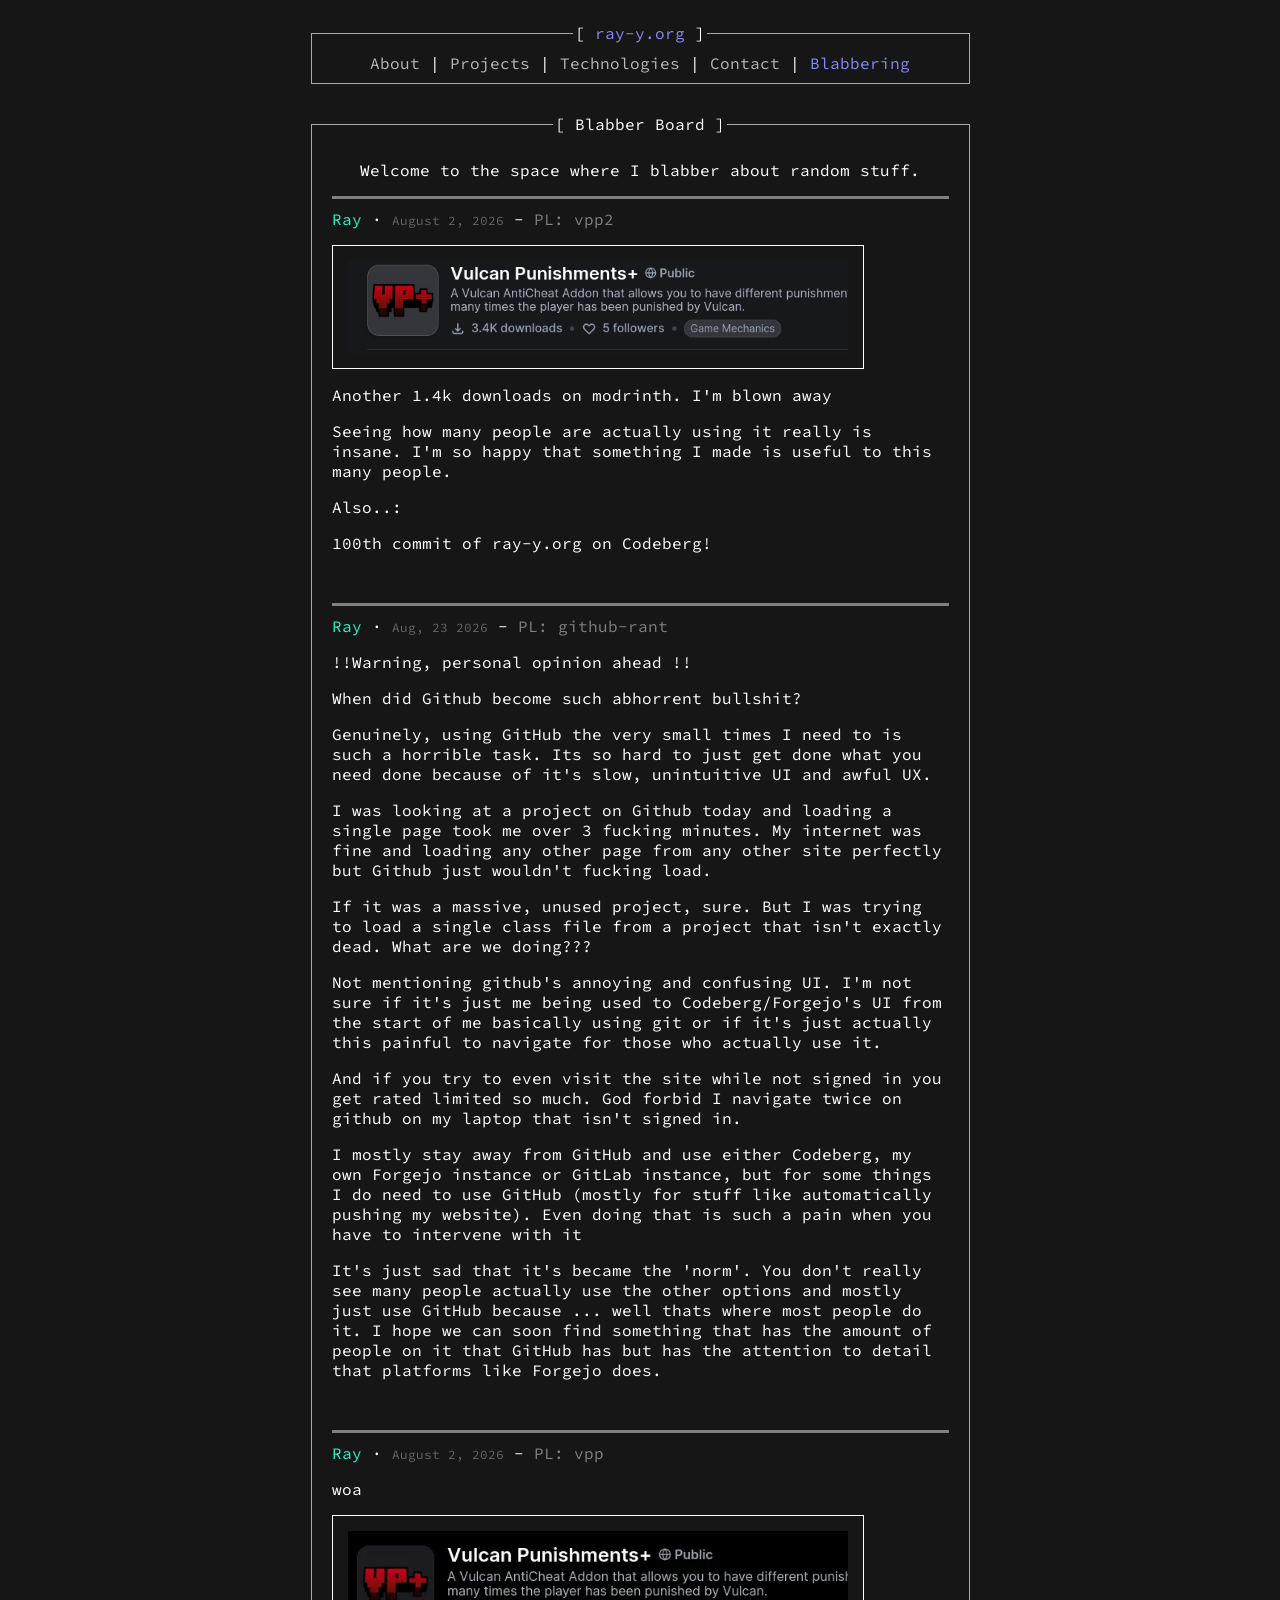
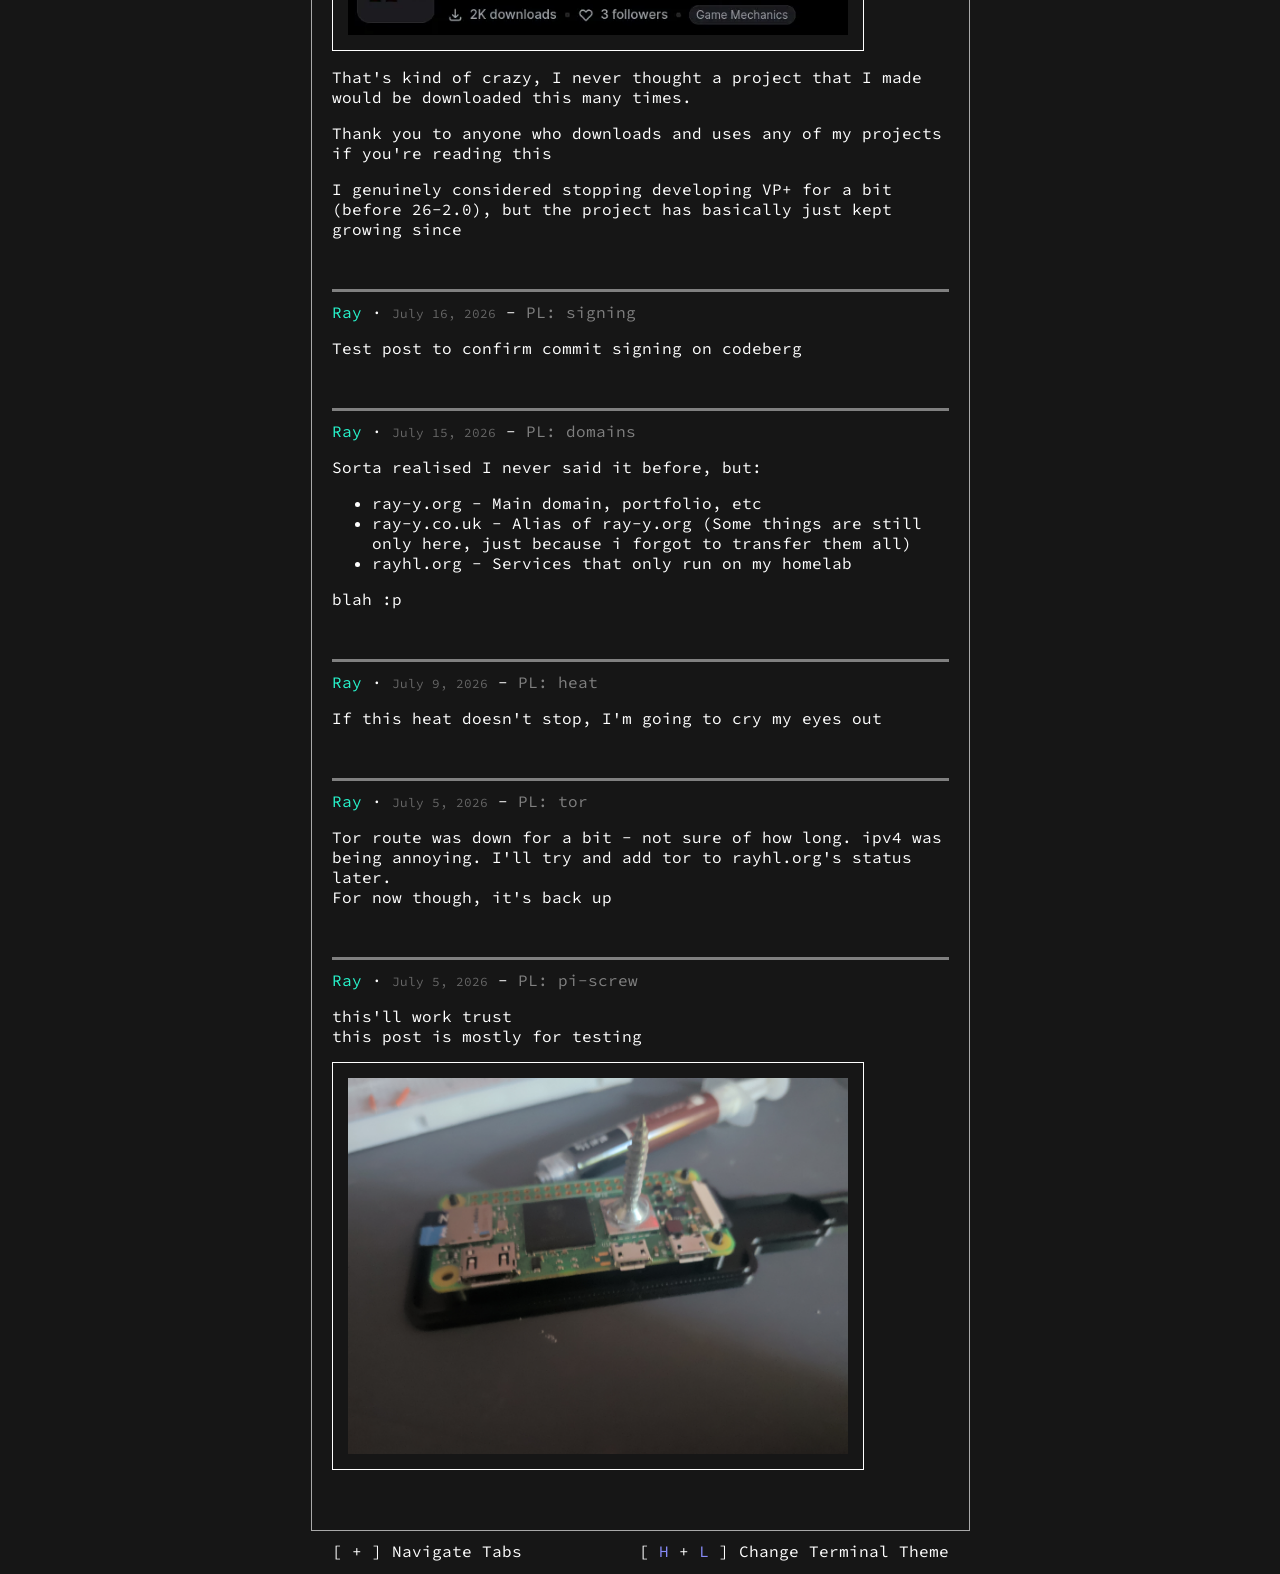
<file: blabbering/index.html>
<!DOCTYPE html>
<html lang="en">

<head>
    <meta charset="UTF-8">
    <meta name="viewport" content="width=device-width, initial-scale=1.0">
    <title>Blabbering - ray-y.org</title>
    <link rel="icon" href="../media/logo.webp">
    <link rel="stylesheet" href="../styles/index.css">
    <link rel="stylesheet" type="" href="blab.css">

    <link rel="preconnect" href="https://fonts.googleapis.com">
    <link rel="preconnect" href="https://fonts.gstatic.com" crossorigin>
    <link href="https://fonts.googleapis.com/css2?family=Source+Code+Pro:ital,wght@0,200..900;1,200..900&display=swap"
        rel="stylesheet">
</head>

<body>
    <fieldset class="nav">
        <legend class="navlegend"><span class="defaulttxt">[ <span class="secondary">ray-y.org</span> ]</span></legend>
        <a href="../">About</a> | <a href="../proj">Projects</a> | <a href="../technologies">Technologies</a>
        | <a href="../contact">Contact</a> | <a href="../blabbering" class="selected">Blabbering</a>
    </fieldset>

<div id="alertdiv" class="alertdiv" hidden>
        <fieldset class="alert">
            <legend>[ <span class="secondary">Alert</span> ]</legend>
            This feature requires you to allow us to use localStorage.
            <br>
            Would you allow us to use localstorage?<br><br>Check our privacy policy for information<br>
            <br>
            [<span class="secondary"><i class="nf nf-md-keyboard_return"></i></span>] Accept &middot; [<span
                class="secondary"><i class="nf nf-md-keyboard_esc"></i></span>] Decline
        </fieldset>
    </div>

        <div class="preloaddiv" id="preloaddiv">
        <h1>&lt;<span style="color:var(--selectioncolor);">/</span>Ray_y&gt;</h1>
        <div class="loader">
            <span></span>
            <span></span>
            <span></span>
            <span></span>
        </div>

    </div>
    
    <fieldset class="content">
      <legend>[ Blabber Board ]</legend>
      <p>Welcome to the space where I blabber about random stuff.</p>


      <article id="vpp2" class="article">
        <div class="post-meta">
          <span class="user">Ray </span>
            &middot;
          <time datetime="2026-08-02">August 2, 2026</time>
          - 
            <a href="#vpp2" class="permalink" data-tooltip="Permalink">PL: vpp2</a>
        </div>
<p></p>
        <div class="post-image-wrapper">
            <img src="upload/vpp2.png" alt="">
        </div>  
        <p>Another 1.4k downloads on modrinth. I'm blown away </p>
        <p>Seeing how many people are actually using it really is insane. I'm so happy that something I made is useful to this many people.</p>
        <p>Also..:</p>
        <p>100th commit of ray-y.org on Codeberg!</p>
      </article>


      <article id="github-rant" class="article">
        <div class="post-meta">
          <span class="user">Ray </span>
            &middot;
          <time datetime="2026-08-23">Aug, 23 2026</time>
          - 
            <a href="#github-rant" class="permalink" data-tooltip="Permalink">PL: github-rant</a>
        </div>

        <p> !!Warning, personal opinion ahead !!</p>
        <p>When did Github become such abhorrent bullshit?</p>
        <p>Genuinely, using GitHub the very small times I need to is such a horrible task. Its so hard to just get done what you
          need done because of it's slow, unintuitive UI and awful UX.</p>
        <p>I was looking at a project on Github today and loading a single page took me over 3 fucking minutes. My internet was fine and loading any other page from any other site perfectly but Github just wouldn't fucking load.</p>
        <p>If it was a massive, unused project, sure. But I was trying to load a single class file from a project that isn't exactly dead. What are we doing???</p>
        <p>Not mentioning github's annoying and confusing UI. I'm not sure if it's just me being used to Codeberg/Forgejo's UI from the start of me basically using git
          or if it's just actually this painful to navigate for those who actually use it.</p>
        <p>And if you try to even visit the site while not signed in you get rated limited so much. God forbid I navigate twice on github on my laptop that isn't signed in.</p>
        <p>I mostly stay away from GitHub and use either Codeberg, my own Forgejo instance or GitLab instance, but for some things I do need to use GitHub (mostly for stuff like automatically pushing my website).
        Even doing that is such a pain when you have to intervene with it</p>
        <p>It's just sad that it's became the 'norm'. You don't really see many people actually use the other options and mostly just use GitHub because
      ... well thats where most people do it. I hope we can soon find something that has the amount of people on it that GitHub has but has the attention to detail that platforms like Forgejo does.</p>
      </article>



      <article id="vpp" class="article">
        <div class="post-meta">
          <span class="user">Ray </span>
            &middot;
          <time datetime="2026-08-02">August 2, 2026</time>
          - 
            <a href="#vpp" class="permalink" data-tooltip="Permalink">PL: vpp</a>
        </div>

        <p>woa</p>
        <div class="post-image-wrapper">
            <img src="upload/vpp.png" alt="">
        </div>  
        <p>That's kind of crazy, I never thought a project that I made would be downloaded this many times.</p>
        <p>Thank you to anyone who downloads and uses any of my projects if you're reading this</p>
        <p>I genuinely considered stopping developing VP+ for a bit (before 26-2.0), but the project has basically just kept growing since</p>
      </article>

       <article id="signing" class="article">
        <div class="post-meta">
          <span class="user">Ray </span>
            &middot;
          <time datetime="2026-07-15">July 16, 2026</time>
          - 
            <a href="#signing" class="permalink" data-tooltip="Permalink">PL: signing</a>
        </div>

        <p>Test post to confirm commit signing on codeberg</p>
      </article>



      <article id="domains" class="article">
        <div class="post-meta">
          <span class="user">Ray </span>
            &middot;
          <time datetime="2026-07-15">July 15, 2026</time>
          - 
            <a href="#domains" class="permalink" data-tooltip="Permalink">PL: domains</a>
        </div>

        <p>Sorta realised I never said it before, but:</p>
        <ul>
          <li>ray-y.org - Main domain, portfolio, etc</li>
          <li>ray-y.co.uk - Alias of ray-y.org (Some things are still only here, just because i forgot to transfer them all)</li>
          <li>rayhl.org - Services that only run on my homelab</li>
        </ul>
        <p>blah :p</p>
      </article>

      <article id="heat" class="article">
        <div class="post-meta">
          <span class="user">Ray </span>
            &middot;
          <time datetime="2026-07-09">July 9, 2026</time>
          - 
            <a href="#heat" class="permalink" data-tooltip="Permalink">PL: heat</a>
        </div>

        <p>If this heat doesn't stop, I'm going to cry my eyes out</p>
      </article>

      <article id="tor" class="article">
        <div class="post-meta">
          <span class="user">Ray </span>
            &middot;
          <time datetime="2026-07-05">July 5, 2026</time>
          - 
            <a href="#tor" class="permalink" data-tooltip="Permalink">PL: tor</a>
        </div>

        <p>Tor route was down for a bit - not sure of how long. ipv4 was being annoying. I'll try and add tor to rayhl.org's status later. <br>For now though, it's back up</p>
      </article>


      <article id="pi-screw" class="article">
        <div class="post-meta">
          <span class="user">Ray </span>
            &middot;
          <time datetime="2026-07-05">July 5, 2026</time>
          - 
            <a href="#pi-screw" class="permalink" data-tooltip="Permalink">PL: pi-screw</a>
        </div>

        <p>this'll work trust <br>this post is mostly for testing</p>
        <div class="post-image-wrapper">
            <img src="upload/pi-screw.png" alt="">
        </div>  
      </article>








    </fieldset>


   <div class="utils">
        <div class="left">
            [ <span class="secondary"><i class="nf nf-md-arrow_left_thin"></i></span> + <span class="secondary"><i
                    class="nf nf-md-arrow_right_thin"></i></span> ] Navigate Tabs</i>
        </div>
        <div class="right">
            [ <span class="secondary">H</span> + <span class="secondary">L</span> ] Change Terminal Theme</i>
        </div>
    </div>
</body>
  <script src="../script/global.js"></script>

</html>
</file>
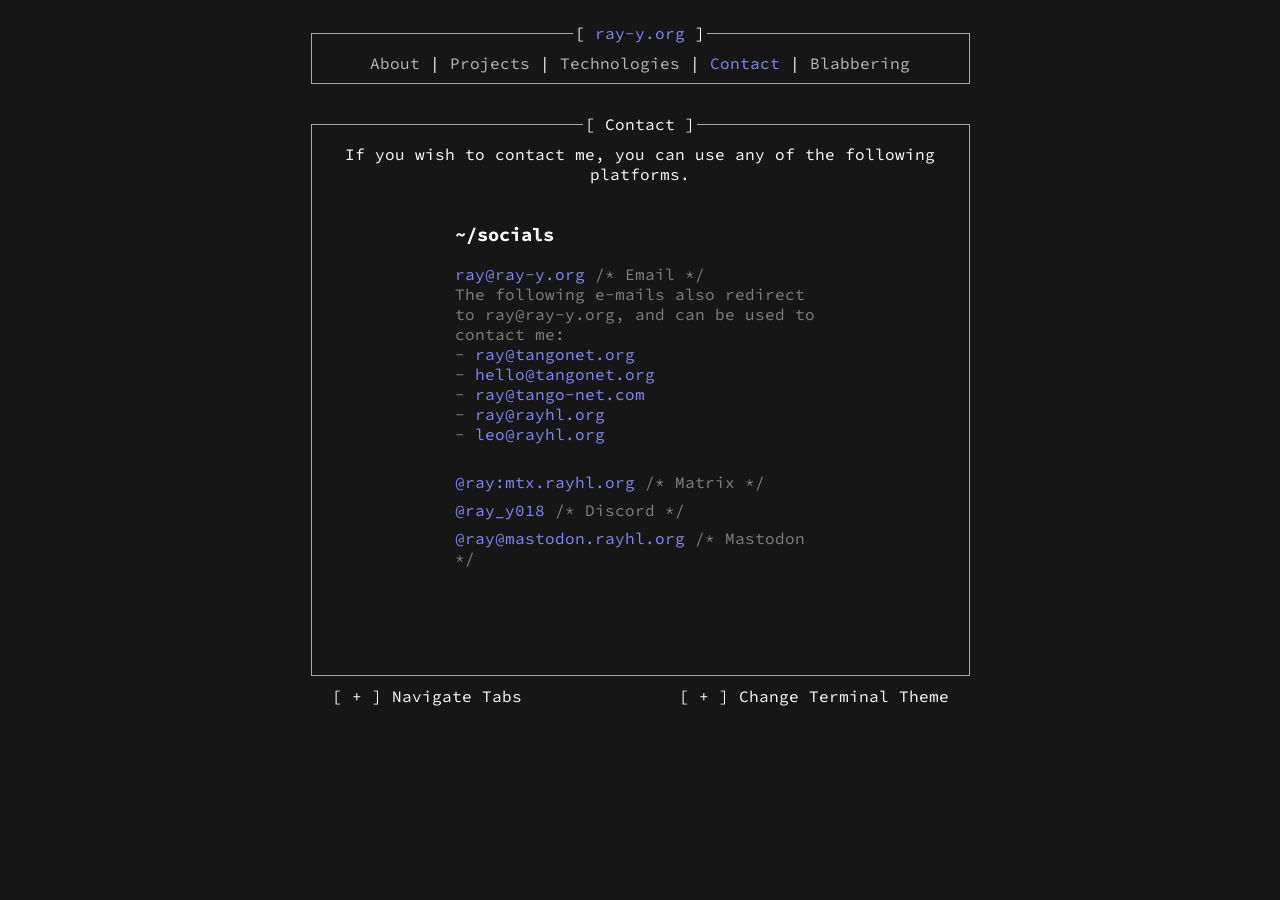
<file: contact.html>
<!DOCTYPE html>
<html lang="en">

<head>
    <meta charset="UTF-8">
    <meta name="viewport" content="width=device-width, initial-scale=1.0">
    <title>Contact - ray-y.org</title>
    <link rel="icon" href="media/logo.webp">
    <link rel="stylesheet" href="styles/index.css">

    <link rel="preconnect" href="https://fonts.googleapis.com">
    <link rel="preconnect" href="https://fonts.gstatic.com" crossorigin>
    <link href="https://fonts.googleapis.com/css2?family=Source+Code+Pro:ital,wght@0,200..900;1,200..900&display=swap"
        rel="stylesheet">
</head>

<body>
<fieldset class="nav">
        <legend class="navlegend"><span class="defaulttxt">[ <span class="secondary">ray-y.org</span> ]</span></legend>
        <a href="/">About</a> | <a href="/proj">Projects</a> | <a href="/technologies">Technologies</a>
        | <a href="/contact" class="selected">Contact</a> | <a href="blabbering">Blabbering</a>

    </fieldset>
    
<div class="preloaddiv" id="preloaddiv">
    <h1>&lt;<span style="color:var(--selectioncolor);">/</span>Ray_y&gt;</h1>
    <div class="loader">
        <span></span>
        <span></span>
        <span></span>
        <span></span>
    </div>

</div>

    <div id="alertdiv" class="alertdiv" hidden>
        <fieldset class="alert">
            <legend>[ <span class="secondary">Alert</span> ]</legend>
            This feature requires you to allow us to use localStorage.
            <br>
            Would you allow us to use localstorage?<br><br>Check our privacy policy for information<br>
            <br>
            [<span class="secondary"><i class="nf nf-md-keyboard_return"></i></span>] Accept &middot; [<span
                class="secondary"><i class="nf nf-md-keyboard_esc"></i></span>] Decline
        </fieldset>
    </div>
<fieldset class="content">
    <legend>[ Contact ]</legend>
    If you wish to contact me, you can use any of the following platforms.
    <div class="exp">
        <br>
        <h3><i class="nf nf-oct-terminal"></i> ~/socials</h3>
        
        <div class="project-item">
            <i class="nf nf-md-email secondary"></i> 
            <a href="mailto:ray@ray-y.org">ray@ray-y.org</a>
            <span class="dimmed">/* Email */</span><br>
            <span class="dimmed">The following e-mails also redirect to ray@ray-y.org, and can be used to contact me:</span><br>
            <span class="dimmed">- </span><span class="secondary">ray@tangonet.org</span><br>
            <span class="dimmed">- </span><span class="secondary">hello@tangonet.org</span><br>
            <span class="dimmed">- </span><span class="secondary">ray@tango-net.com</span><br>
            <span class="dimmed">- </span><span class="secondary">ray@rayhl.org</span><br>
            <span class="dimmed">- </span><span class="secondary">leo@rayhl.org</span><br>
        </div>
       <br> 
        <div class="project-item">
            <i class="nf nf-md-matrix secondary"></i> 
            <a href="https://matrix.to/#/@ray:mtx.rayhl.org">@ray:mtx.rayhl.org</a>
            <span class="dimmed">/* Matrix */</span>
        </div>
        <div class="project-item">
            <i class="nf nf-md-discord secondary"></i> 
            <span class="secondary">@ray_y018</span>
            <span class="dimmed">/* Discord */</span>
        </div>

        <div class="project-item">
            <i class="nf nf-md-mastodon secondary"></i> 
            <span class="secondary">@ray@mastodon.rayhl.org</span>
            <span class="dimmed">/* Mastodon */</span>
        </div>
        <br>
    </div>
</fieldset>


    <div class="utils">
        <div class="left">
            [ <span class="secondary"><i class="nf nf-md-arrow_left_thin"></i></span> + <span class="secondary"><i
                    class="nf nf-md-arrow_right_thin"></i></span> ] Navigate Tabs</i>
        </div>
        <div class="right">
            [ <span class="secondary"><i class="nf nf-md-arrow_up_thin"></i></span> + <span class="secondary"><i
                    class="nf nf-md-arrow_down_thin"></i></span> ] Change Terminal Theme</i>
        </div>
    </div>
</body>
<script src="script/global.js"></script>
</html>
</file>
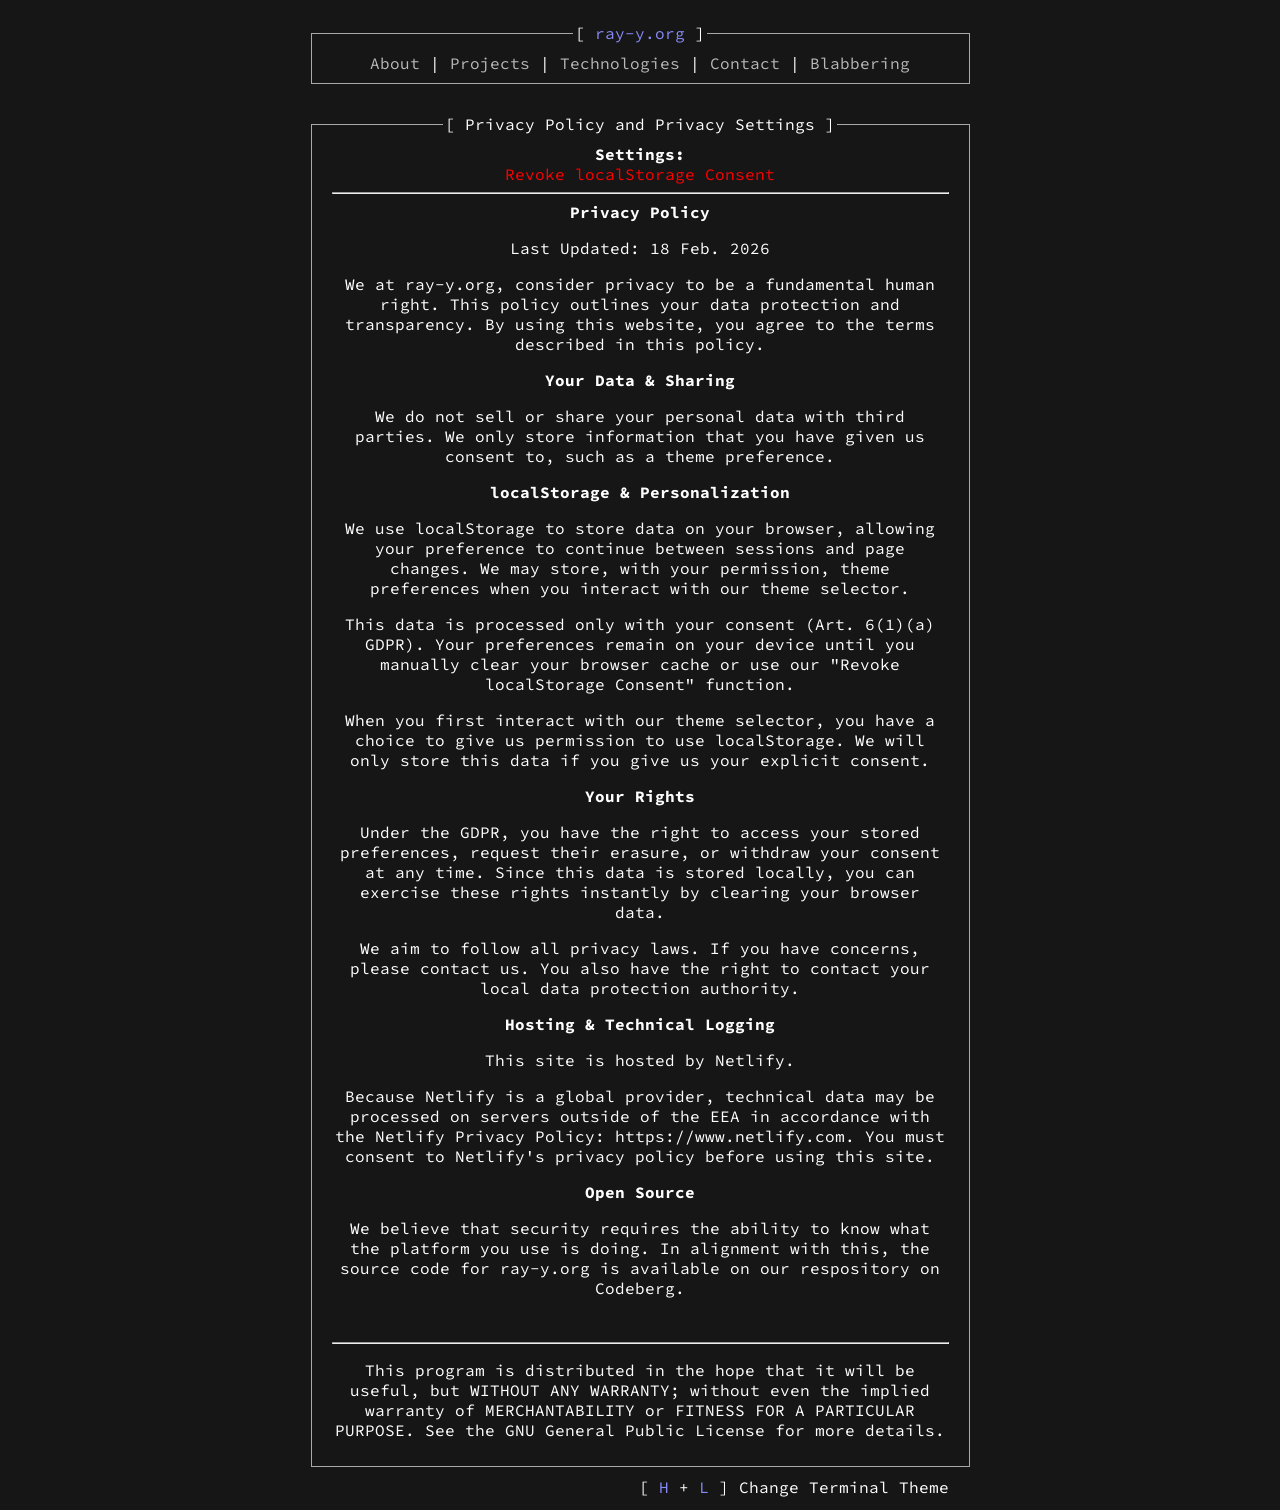
<file: privacy.html>
<!DOCTYPE html>
<html lang="en">

<head>
    <meta charset="UTF-8">
    <meta name="viewport" content="width=device-width, initial-scale=1.0">
    <title>Privacy Settings and Policy. - ray-y.org</title>
    <link rel="icon" href="media/logo.webp">
    <link rel="stylesheet" href="styles/index.css">

    <link rel="preconnect" href="https://fonts.googleapis.com">
    <link rel="preconnect" href="https://fonts.gstatic.com" crossorigin>
    <link href="https://fonts.googleapis.com/css2?family=Source+Code+Pro:ital,wght@0,200..900;1,200..900&display=swap"
        rel="stylesheet">
</head>

<body>

    <div class="preloaddiv" id="preloaddiv">
        <h1>&lt;<span style="color:var(--selectioncolor);">/</span>Ray_y&gt;</h1>
        <div class="loader">
            <span></span>
            <span></span>
            <span></span>
            <span></span>
        </div>

    </div>

    <div id="alertdiv" class="alertdiv" hidden>
        <fieldset class="alert">
            <legend>[ <span class="secondary">Alert</span> ]</legend>
            This feature requires you to allow us to use localStorage.
            <br>
            Would you allow us to use localstorage?<br><br>Check our privacy policy for information<br>
            <br>
            [<span class="secondary"><i class="nf nf-md-keyboard_return"></i></span>] Accept &middot; [<span
                class="secondary"><i class="nf nf-md-keyboard_esc"></i></span>] Decline
        </fieldset>
    </div>
    <fieldset class="nav">
        <legend class="navlegend"><span class="defaulttxt">[ <span class="secondary">ray-y.org</span> ]</span></legend>
        <a href="/">About</a> | <a href="/proj">Projects</a> | <a href="/technologies">Technologies</a>
        | <a href="/contact">Contact</a> | <a href="blabbering">Blabbering</a>
    </fieldset>

    <fieldset class="content">
        <legend>[ Privacy Policy and Privacy Settings ]</legend>
        <b>Settings:</b><br>
        <a style="color:red;text-decoration: none;cursor:pointer" onclick="revokeConsent()">Revoke localStorage
            Consent</a>
        <hr>
        <b>Privacy Policy</b>
        <p>Last Updated: 18 Feb. 2026</p>
        <p>We at ray-y.org, consider privacy to be a fundamental human right. This policy outlines your data
            protection and transparency. By using this website, you agree to the terms described in this policy.</p>

        <b>Your Data & Sharing</b>
        <p>We do not sell or share your personal data with third parties. We only store
            information that you have given us consent to, such as a theme preference.</p>

        <b>localStorage & Personalization</b>
        <p>We use localStorage to store data on your browser, allowing your preference to continue between
            sessions and page changes. We may store, with your permission, theme preferences when you interact with our theme selector. </p>
        <p>This data is processed only with your consent (Art. 6(1)(a) GDPR). Your preferences remain on your
            device until you manually clear your browser cache or use our "Revoke localStorage Consent" function.</p>
        <p>When you first interact with our theme selector, you have a choice to give us permission to use localStorage.
            We will only store this data if you give us your explicit consent. </p>

        <b>Your Rights</b>
        <p>Under the GDPR, you have the right to access your stored preferences, request their erasure, or withdraw your
            consent at any time. Since this data is stored locally, you can exercise these rights instantly by clearing
            your browser data.</p>
        <p>We aim to follow all privacy laws. If you have concerns, please contact us. You also have the right to
            contact your local data protection authority.</p>

        <b>Hosting & Technical Logging</b>
        <p>This site is hosted by Netlify.</p>
        <p>Because Netlify is a global provider, technical data may be processed on servers outside of the EEA in
            accordance with the Netlify Privacy Policy: https://www.netlify.com. You must consent to Netlify's privacy policy before using this site.</p>

        <b>Open Source</b>
        <p>We believe that security requires the ability to know what the platform you use is doing. In alignment with this,
            the source code for ray-y.org is available on our respository on Codeberg.</p>
        <br>
        <hr>
        <p>This program is distributed in the hope that it will be useful,
            but WITHOUT ANY WARRANTY; without even the implied warranty of
            MERCHANTABILITY or FITNESS FOR A PARTICULAR PURPOSE. See the
            GNU General Public License for more details.</p>



    </fieldset>
   <div class="utils">

        <div class="right">
            [ <span class="secondary">H</span> + <span class="secondary">L</span> ] Change Terminal Theme</i>
        </div>
    </div>
</body>
<script src="script/global.js"></script>

</html>
</file>
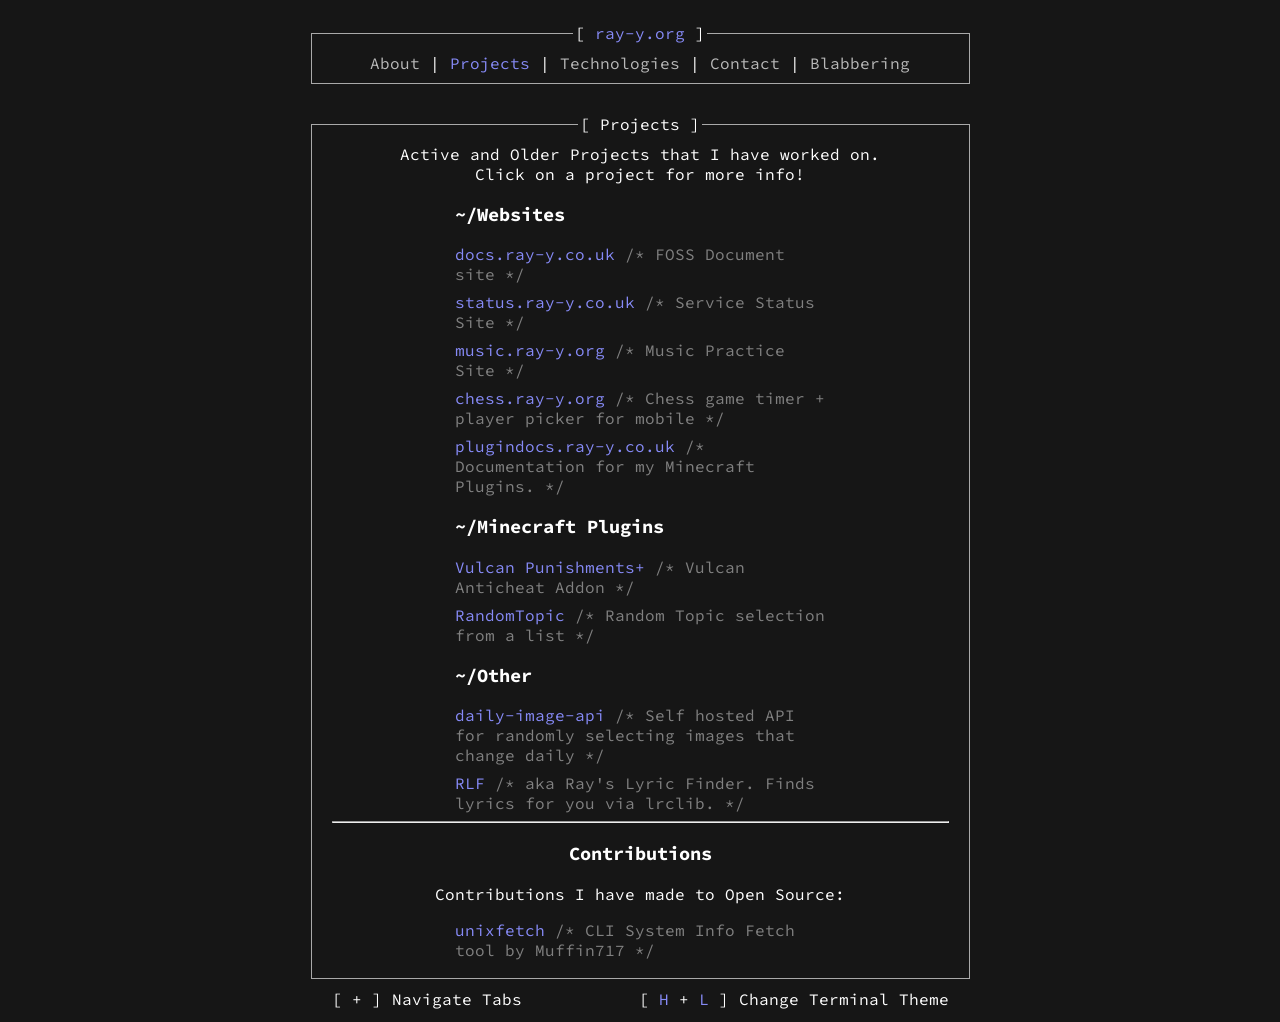
<file: proj.html>
<!DOCTYPE html>
<html lang="en">

<head>
    <meta charset="UTF-8">
    <meta name="viewport" content="width=device-width, initial-scale=1.0">
    <title>Projects - ray-y.org</title>
    <link rel="icon" href="media/logo.webp">
    <link rel="stylesheet" href="styles/index.css">

    <link rel="preconnect" href="https://fonts.googleapis.com">
    <link rel="preconnect" href="https://fonts.gstatic.com" crossorigin>
    <link href="https://fonts.googleapis.com/css2?family=Source+Code+Pro:ital,wght@0,200..900;1,200..900&display=swap"
        rel="stylesheet">
</head>

<body>
<fieldset class="nav">
        <legend class="navlegend"><span class="defaulttxt">[ <span class="secondary">ray-y.org</span> ]</span></legend>
        <a href="/">About</a> | <a href="/proj" class="selected">Projects</a> | <a href="/technologies">Technologies</a>
        | <a href="/contact">Contact</a> | <a href="blabbering">Blabbering</a>
    </fieldset>

<div class="preloaddiv" id="preloaddiv">
    <h1>&lt;<span style="color:var(--selectioncolor);">/</span>Ray_y&gt;</h1>
    <div class="loader">
        <span></span>
        <span></span>
        <span></span>
        <span></span>
    </div>

</div>

    <div id="alertdiv" class="alertdiv" hidden>
        <fieldset class="alert">
            <legend>[ <span class="secondary">Alert</span> ]</legend>
            This feature requires you to allow us to use localStorage.
            <br>
            Would you allow us to use localstorage?<br><br>Check our privacy policy for information<br>
            <br>
            [<span class="secondary"><i class="nf nf-md-keyboard_return"></i></span>] Accept &middot; [<span
                class="secondary"><i class="nf nf-md-keyboard_esc"></i></span>] Decline
        </fieldset>
    </div>

    <fieldset class="content">
    <legend>[ Projects ]</legend>
    Active and Older Projects that I have worked on.<br>Click on a project for more info!
    <div class="exp">

      <h3><i class="nf nf-oct-terminal"></i> ~/Websites</h3>

        <div class="project-item">
          <i class="nf nf-md-web secondary"></i>
          <a href="https://docs.ray-y.co.uk/" target="_blank">
            docs.ray-y.co.uk
          </a>
          <span class="dimmed">/* FOSS Document site */</span>
        </div>

        <div class="project-item">
          <i class="nf nf-md-web secondary"></i>
          <a href="https://status.ray-y.co.uk/" target="_blank">
            status.ray-y.co.uk
          </a>
          <span class="dimmed">/* Service Status Site */</span>
        </div>

        <div class="project-item">
          <i class="nf nf-md-web secondary"></i>
          <a href="https://music.ray-y.org/" target="_blank">
            music.ray-y.org
          </a>
          <span class="dimmed">/* Music Practice Site */</span>
        </div>

        <div class="project-item">
          <i class="nf nf-md-web secondary"></i>
          <a href="https://chess.ray-y.org/" target="_blank">
            chess.ray-y.org
          </a>
          <span class="dimmed">
            /* Chess game timer + player picker for mobile */
          </span>
        </div>

        <div class="project-item">
          <i class="nf nf-md-web secondary"></i>
          <a href="https://plugindocs.ray-y.co.uk/" target="_blank">
            plugindocs.ray-y.co.uk
          </a>
          <span class="dimmed"
            >/* Documentation for my Minecraft Plugins. */</span
          >
        </div>

        <h3><i class="nf nf-oct-terminal"></i> ~/Minecraft Plugins</h3>

        <div class="project-item">
          <i class="nf nf-md-minecraft"></i>
          <a
            href="https://codeberg.org/Ray_y/VulcanPunishmentsPlus"
            target="_blank"
          >
            Vulcan Punishments+
          </a>
          <span class="dimmed">/* Vulcan Anticheat Addon */</span>
        </div>

        <div class="project-item">
          <i class="nf nf-md-minecraft"></i>
          <a href="https://codeberg.org/Ray_y/RandomTopic" target="_blank">
            RandomTopic
          </a>
          <span class="dimmed">/* Random Topic selection from a list */</span>
        </div>

        <h3><i class="nf nf-oct-terminal"></i> ~/Other</h3>

        <div class="project-item">
          <i class="nf nf-md-server secondary"></i>
          <a href="https://codeberg.org/Ray_y/daily-image-api" target="_blank">
            daily-image-api
          </a>
          <span class="dimmed"
            >/* Self hosted API for randomly selecting images that change daily
            */</span
          >
        </div>

        <div class="project-item">
          <i class="nf nf-md-server secondary"></i>
          <a href="https://codeberg.org/Ray_y/RLF" target="_blank"> RLF </a>
          <span class="dimmed">
            /* aka Ray's Lyric Finder. Finds lyrics for you via lrclib. */
          </span>
        </div>
      </div>


   <hr />
      <h3>Contributions</h3>
      <p>Contributions I have made to Open Source:</p>
      <div class="exp">
        <div class="project-item">
          <i class="nf nf-md-server secondary"></i>
          <a href="https://codeberg.org/Muffin717/unixfetch" target="_blank">
            unixfetch
          </a>
          <span class="dimmed">
            /* CLI System Info Fetch tool by Muffin717 */
          </span>
        </div>
      </div>


</fieldset>
   <div class="utils">
        <div class="left">
            [ <span class="secondary"><i class="nf nf-md-arrow_left_thin"></i></span> + <span class="secondary"><i
                    class="nf nf-md-arrow_right_thin"></i></span> ] Navigate Tabs</i>
        </div>
        <div class="right">
            [ <span class="secondary">H</span> + <span class="secondary">L</span> ] Change Terminal Theme</i>
        </div>
    </div>


</body>
<script src="script/global.js"></script>
</html>
</file>
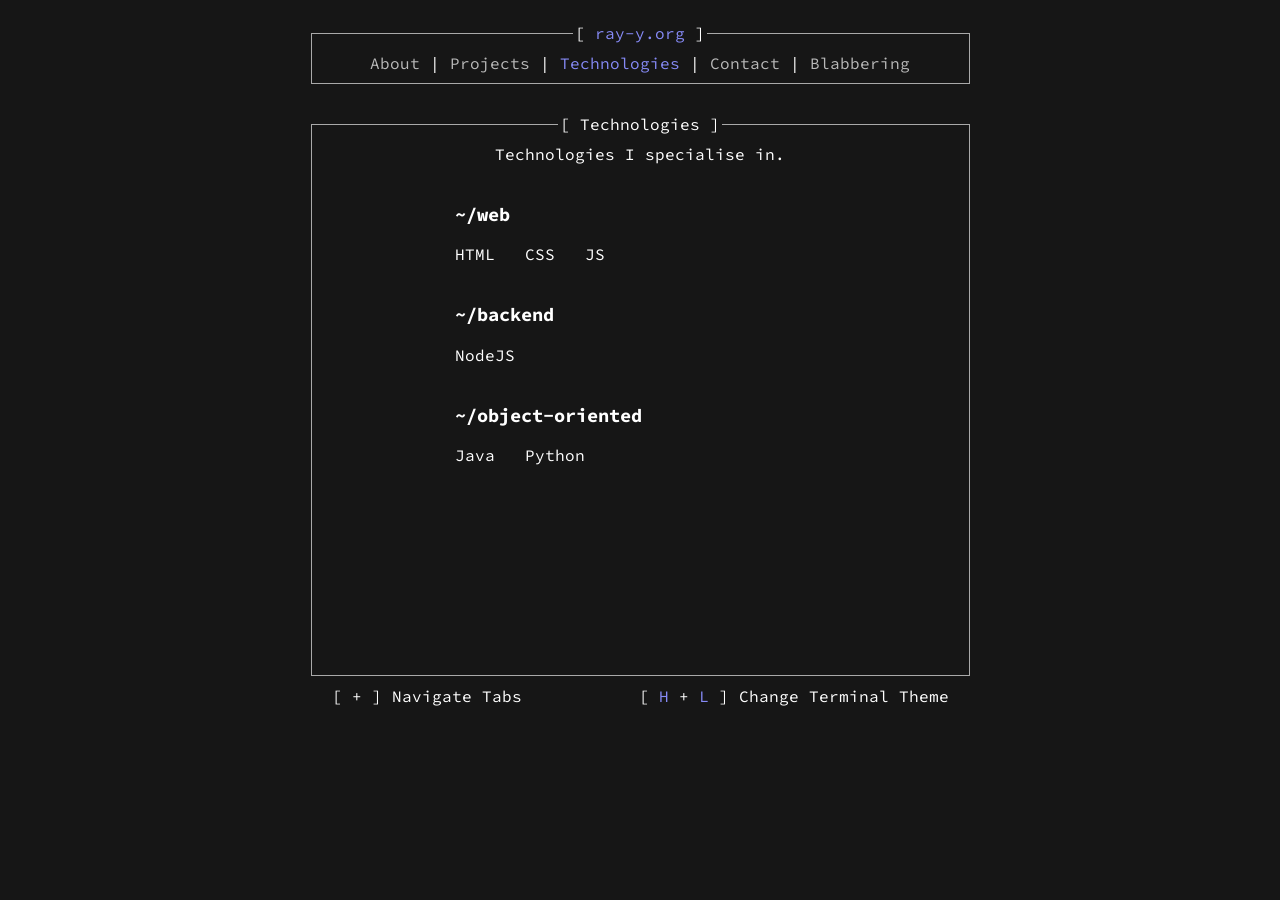
<file: technologies.html>
<!DOCTYPE html>
<html lang="en">

<head>
    <meta charset="UTF-8">
    <meta name="viewport" content="width=device-width, initial-scale=1.0">
    <title>Technologies - ray-y.org</title>
    <link rel="icon" href="media/logo.webp">
    <link rel="stylesheet" href="styles/index.css">

    <link rel="preconnect" href="https://fonts.googleapis.com">
    <link rel="preconnect" href="https://fonts.gstatic.com" crossorigin>
    <link href="https://fonts.googleapis.com/css2?family=Source+Code+Pro:ital,wght@0,200..900;1,200..900&display=swap"
        rel="stylesheet">
</head>

<body>
    <fieldset class="nav">
        <legend class="navlegend"><span class="defaulttxt">[ <span class="secondary">ray-y.org</span> ]</span></legend>
        <a href="/">About</a> | <a href="/proj">Projects</a> | <a href="/technologies" class="selected">Technologies</a>
        | <a href="/contact">Contact</a> | <a href="blabbering">Blabbering</a>
    </fieldset>

<div id="alertdiv" class="alertdiv" hidden>
        <fieldset class="alert">
            <legend>[ <span class="secondary">Alert</span> ]</legend>
            This feature requires you to allow us to use localStorage.
            <br>
            Would you allow us to use localstorage?<br><br>Check our privacy policy for information<br>
            <br>
            [<span class="secondary"><i class="nf nf-md-keyboard_return"></i></span>] Accept &middot; [<span
                class="secondary"><i class="nf nf-md-keyboard_esc"></i></span>] Decline
        </fieldset>
    </div>

        <div class="preloaddiv" id="preloaddiv">
        <h1>&lt;<span style="color:var(--selectioncolor);">/</span>Ray_y&gt;</h1>
        <div class="loader">
            <span></span>
            <span></span>
            <span></span>
            <span></span>
        </div>

    </div>
    
    <fieldset class="content">
        <legend>[ Technologies ]</legend>
        Technologies I specialise in.
        <div class="exp">
            <br>
            <h3><i class="nf nf-oct-terminal"></i></i> ~/web</h3>
            <i class="nf nf-dev-html5 secondary"></i> HTML &nbsp;
            <i class="nf nf-dev-css3 secondary"></i> CSS &nbsp;
            <i class="nf nf-dev-javascript_badge secondary"></i> JS
            <br><br>

            <h3><i class="nf nf-oct-terminal"></i></i> ~/backend</h3>
            <i class="nf nf-dev-nodejs_small secondary"></i> NodeJS
            <br><br>

            <h3><i class="nf nf-oct-terminal"></i></i> ~/object-oriented</h3>
            <i class="nf nf-dev-java secondary"></i> Java &nbsp;
            <i class="nf nf-dev-python secondary"></i> Python
            <br>
            <br>
        </div>
    </fieldset>


   <div class="utils">
        <div class="left">
            [ <span class="secondary"><i class="nf nf-md-arrow_left_thin"></i></span> + <span class="secondary"><i
                    class="nf nf-md-arrow_right_thin"></i></span> ] Navigate Tabs</i>
        </div>
        <div class="right">
            [ <span class="secondary">H</span> + <span class="secondary">L</span> ] Change Terminal Theme</i>
        </div>
    </div>
</body>
<script src="script/global.js"></script>

</html>
</file>
<file: styles/index.css>
@import "https://www.nerdfonts.com/assets/css/webfont.css";

:root,
[data-theme="1"] {
  --backcolor: #161616;
  --selectioncolor: #868af6;
}

[data-theme="2"] {
  --backcolor: #1e2122;
  --selectioncolor: #77b2b4;
}

[data-theme="3"] {
  --backcolor: #14121d;
  --selectioncolor: #e6aaa7;
}

[data-theme="4"] {
  --backcolor: #181825;
  --selectioncolor: #7bbbf9;
}

[data-theme="5"] {
  --backcolor: #000000;
  --selectioncolor: lime;
}

[data-theme="6"] {
  --backcolor: #282828;
  --selectioncolor: #a48a66;
}

[data-theme="7"] {
  --backcolor: #011627;
  --selectioncolor: #ffffff;
}

[data-theme="8"] {
  --backcolor: #300a24;
  --selectioncolor: #dddada;
}

body {
  background-color: var(--backcolor);
  padding: 15px;
  font-family: "Source Code Pro", monospace;
}

.nav {
  text-align: center;
  align-items: center;
  border: 1px solid #a9a9a9;
  padding: 10px 20px;
  color: rgb(255, 255, 255);
  max-width: 50%;
  margin-left: auto;
  margin-right: auto;
  word-wrap: break-word;
  margin-bottom: 30px;
}

.head {
  display: flex;
  align-items: center;
  justify-content: flex-start;
  gap: 20px;
  margin-left: 20%;
  margin-right: 20%;
  text-align: left;
}

.head-text {
  flex: 1;
  text-align: right;
}

.head-img {
  width: 150px;
  height: 150px;
  flex-shrink: 0;
}

legend {
  display: table;
  min-width: 0px;
  position: relative;
  margin: auto;
  text-align: center;
}

.nav .selected {
  color: var(--selectioncolor);
}

.nav a {
  text-decoration: none;
  color: #b9b9b9;
}

.content {
  text-align: center;
  align-items: center;
  border: 1px solid rgb(169, 169, 169);
  padding: 10px 20px;
  color: rgb(255, 255, 255);
  max-width: 50%;
  margin-left: auto;
  margin-right: auto;
  word-wrap: break-word;
  min-height: 60vh;
  min-width: 0;
}

.pridemonthbanner {
  text-align: center;
  align-items: center;
  border: 1px solid rgb(169, 169, 169);
  padding: 10px 20px;
  margin-bottom: 10px;
  margin-top: -5px;
  color: rgb(255, 255, 255);
  max-width: 50%;
  margin-left: auto;
  margin-right: auto;
  word-wrap: break-word;
  min-width: 0;
}

.pridemonthhr {
  background: linear-gradient(
    90deg,
    rgba(255, 138, 138, 1) 0%,
    rgba(255, 198, 148, 1) 14%,
    rgba(255, 239, 148, 1) 31%,
    rgba(182, 255, 145, 1) 53%,
    rgba(171, 213, 255, 1) 79%,
    rgba(216, 138, 255, 1) 100%
  );
  height: 5px;
  border: 0;
}

i {
  color: var(--selectioncolor);
}

.utils {
  text-align: center;
  align-items: center;
  padding: 10px 20px;
  color: rgb(255, 255, 255);
  max-width: 50%;
  margin-left: auto;
  margin-right: auto;
  word-wrap: break-word;
  min-width: 0;
  font-family: "Source Code Pro", monospace;
}

.utils .left {
  float: left;
}

.utils .right {
  float: right;
}

.exp {
  text-align: left;
  margin-left: 20%;
  margin-right: 20%;
}

.content a {
  text-decoration: none;
  color: gray;
}

.project {
  text-align: left;
  margin-left: 20%;
  margin-right: 20%;
  max-width: 100%;
  overflow: hidden;
}

.alert {
  text-align: center;
  align-items: center;
  border: 1px solid rgb(169, 169, 169);
  padding: 10px;
  color: rgb(255, 255, 255);
  max-width: 50%;
  margin-left: auto;
  margin-right: auto;
  word-wrap: break-word;
  min-width: 0;
}

.alertdiv {
  background-color: var(--backcolor);
  left: 0;
  top: 35vh;
  position: fixed;
  width: 100%;
  padding-top: 50px;
  padding-bottom: 50px;
}

.secondary {
  color: var(--selectioncolor);
}

.footer {
  text-align: center;
  align-items: center;
  border: 1px solid rgb(169, 169, 169);
  padding: 10px 20px;
  color: rgb(255, 255, 255);
  max-width: 50%;
  margin-left: auto;
  margin-right: auto;
  word-wrap: break-word;
  min-width: 0;
}

.footer a {
  text-decoration: none;
  color: gray;
}

@media only screen and (max-width: 600px) {
  .footerlogo {
    font-size: 7px;
  }

  body {
    padding: 5px;
  }

  .nav {
    padding: 10px 20px;
    max-width: 85%;
  }

  .content,
  .pridemonthbanner,
  .footer {
    max-width: 85%;
    height: auto;
  }

  .exp {
    margin-left: 5%;
    margin-right: 5%;
  }

  .utils {
    display: none;
  }

  .head {
    margin-left: 5%;
    margin-right: 5%;
    flex-direction: column;
    align-items: center;
    text-align: center;
  }

  .head-text {
    text-align: center;
  }

  .head-img {
    width: 100px;
    height: 100px;
  }
}

.project-item {
  margin-bottom: 8px;
}

.project-item a {
  color: var(--selectioncolor);
}

.project-item a:hover {
  text-decoration: underline;
}

.contact-row a {
  color: var(--selectioncolor);
}

.contact-row a:hover {
  text-decoration: underline;
}

.dimmed {
  color: gray;
}

[data-tooltip] {
  position: relative;
}

[data-tooltip]::after {
  content: attr(data-tooltip);
  font-family: "Source Code Pro", monospace;
  position: absolute;
  bottom: 125%;
  left: 50%;
  transform: translateX(-50%);
  background-color: #212121;
  color: #fff;
  padding: 5px 10px;
  border-radius: 4px;
  white-space: nowrap;
  opacity: 0;
  visibility: hidden;
  transition: opacity 0.2s ease-in-out;
}

[data-tooltip]:hover::after {
  opacity: 1;
  visibility: visible;
}

.preloaddiv {
  background-color: var(--backcolor);
  z-index: 9999;
  position: fixed;
  top: 0;
  left: 0;
  width: 100%;
  height: 100%;

  display: flex;
  justify-content: center;
  align-items: center;
  flex-direction: column;
  gap: 20px;
  transition: opacity 0.5s;
  opacity: 1;

  animation: no-js 10s forwards;
}
.pldanim {
  opacity: 0;
  pointer-events: none;
}

.preloaddiv h1 {
  color: white;
}

@keyframes no-js {
  to {
    opacity: 0;
    visibility: hidden;
    pointer-events: none;
  }
}

.loader {
  display: flex;
  gap: 10px;
}

.loader span {
  width: 15px;
  height: 15px;
  background-color: #363636;
  animation: loaderanim 1.2s infinite step-end;
}

.loader span:nth-child(1) {
  animation-delay: 0s;
}

.loader span:nth-child(2) {
  animation-delay: 0.3s;
}

.loader span:nth-child(3) {
  animation-delay: 0.6s;
}

.loader span:nth-child(4) {
  animation-delay: 0.9s;
}

@keyframes loaderanim {
  0% {
    background-color: var(--selectioncolor);
  }

  25% {
    background-color: #363636;
  }
}

.warn {
  border-left: var(--selectioncolor) solid 2px;
  padding-left: 10px;
}

.badgelink {
  background-color: var(--backcolor);
  border: 1px solid var(--selectioncolor);
  color: var(--selectioncolor);
  min-width: 334px;
  min-height: 54px;
}

.badgesmarquee {
  border: 1px solid var(--selectioncolor);
  border-radius: 3px;
  padding: 5px;
}

.footerlogo {
  color: var(--selectioncolor);
  font-weight: bold;
}

.footer-bar {
  background: linear-gradient(
    90deg,
    #ea392f 0% 9.091%,
    #f28917 9.091% 18.182%,
    #eecb12 18.182% 27.273%,
    #78b82a 27.273% 36.364%,
    #4375ca 36.364% 45.455%,
    #c346e3 45.455% 54.545%,
    #7bcce5 54.545% 63.636%,
    #eaeaea 63.636% 72.727%,
    #f4aec8 72.727% 81.818%,
    #000 81.818% 90.909%,
    #945516 90.909% 100%
  );
  height: 2px;
}
</file>
<file: blabbering/blab.css>
.article {
    text-align: left;
    border-top: 3px solid gray;
    padding-top: 10px;
    margin-bottom: 50px;
}

.post-meta time {
    font-size: 0.8rem;
    color: #666666;
    margin-bottom: 8px;
}

.user {
    color: #27F5CC;
}

.post-image-wrapper {
    max-width: 500px;

    padding: 15px;
    border: 1px solid white;
    overflow: hidden;
}

.post-image-wrapper img {
    width: 100%;
    height: auto;
    display: block;
    object-fit: cover;
}

@media (max-width: 600px) {
    .post-image-wrapper {
        flex: 1 1 auto;
        width: 90%;
        max-width: 100%;
    }
}
</file>
